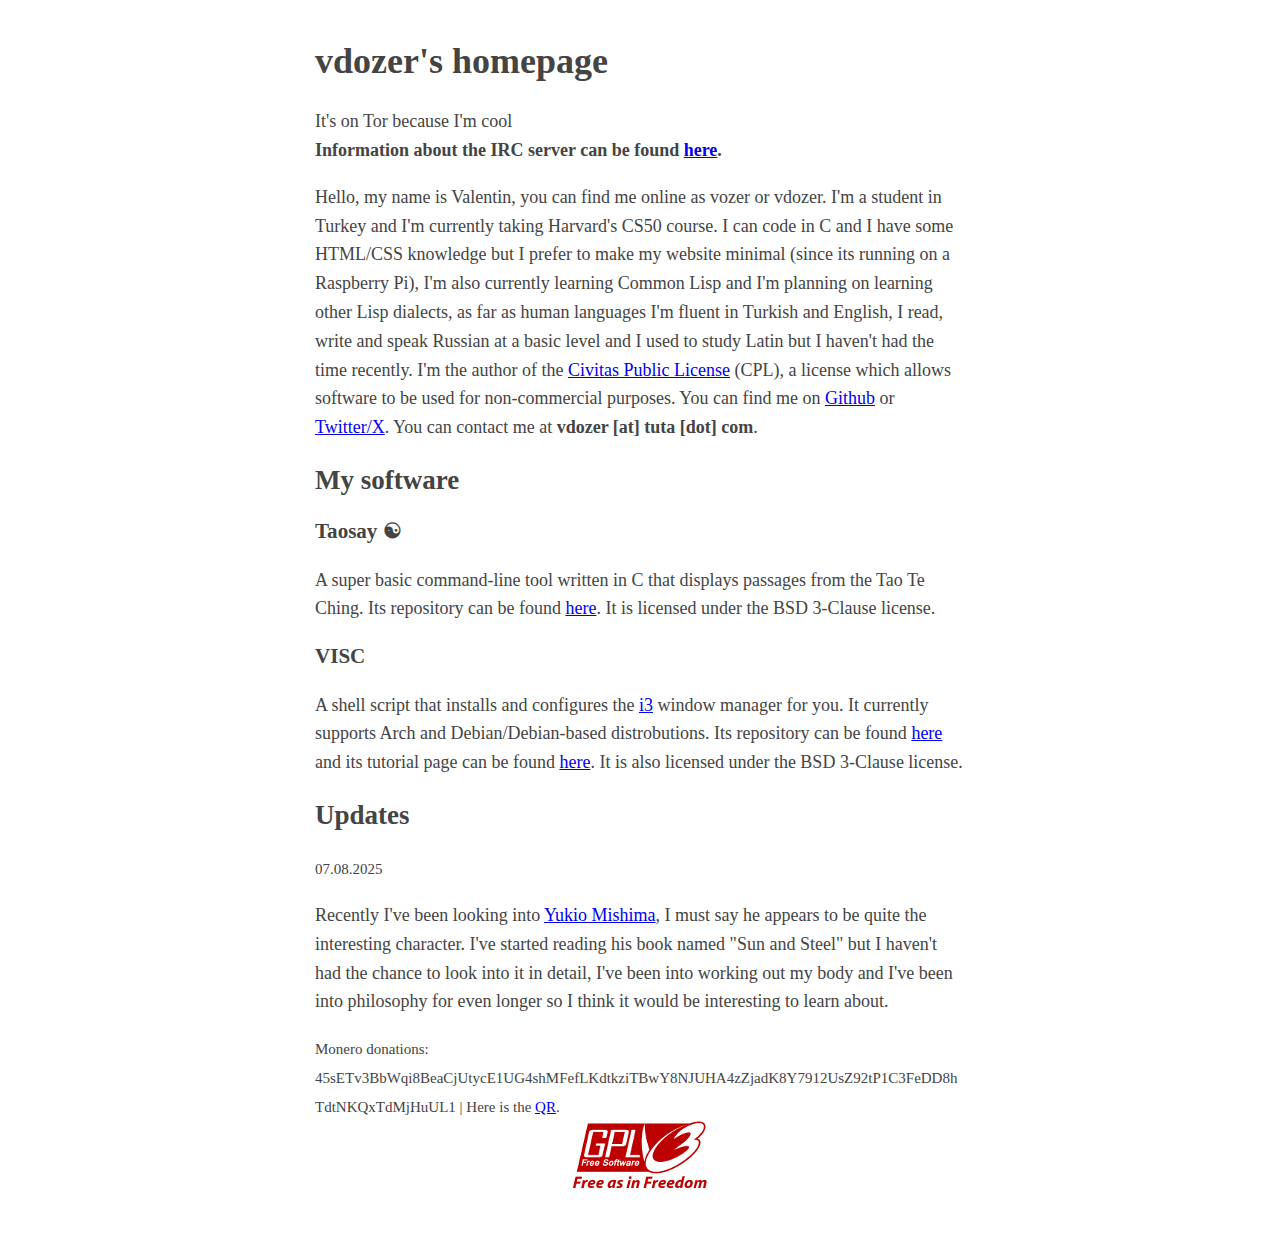
<file: index.html>
<!-- ☦ -->
<!DOCTYPE html>
<html>
  <head>
	<meta charset="utf-8"><meta name="viewport" content="width=device-width, initial-scale=1">
	<title>vdozer</title>
	<link rel="stylesheet" href="styles/styles.css">
	<link rel="icon" href="images/favicon.png" type="image/x-icon">
	<meta name="description" content="vdozer's personal website.">
  </head>
  <body>
	<h1>vdozer's homepage</h1>
	<aside>It's on Tor because I'm cool</aside>
	<aside><b>Information about the IRC server can be found <a href="irc/index.html">here</a>.</b><aside>
	<p>Hello, my name is Valentin, you can find me online as vozer or vdozer. I'm a student in Turkey and I'm currently taking Harvard's CS50 course. I can code in C and I have some HTML/CSS knowledge but I prefer to make my website minimal (since its running on a Raspberry Pi), I'm also currently learning Common Lisp and I'm planning on learning other Lisp dialects, as far as human languages I'm fluent in Turkish and English, I read, write and speak Russian at a basic level and I used to study Latin but I haven't had the time recently. I'm the author of the <a href="https://github.com/vdozer/Civitas-Public-License">Civitas Public License</a> (CPL), a license which allows software to be used for non-commercial purposes. You can find me on <a href="https://github.com/vdozer">Github</a> or <a href="https://x.com/vdozerr">Twitter/X</a>. You can contact me at <b>vdozer [at] tuta [dot] com</b>.</p>
	<h2>My software</h2>
	<h3>Taosay ☯︎</h3>
	<p>A super basic command-line tool written in C that displays passages from the Tao Te Ching. Its repository can be found <a href="https://github.com/vdozer/Taosay">here</a>. It is licensed under the BSD 3-Clause license.</p>
	<h3>VISC</h3>
	<p>A shell script that installs and configures the <a href="https://i3wm.org">i3</a> window manager for you. It currently supports Arch and Debian/Debian-based distrobutions. Its repository can be found <a href="https://github.com/vdozer/VISC">here</a> and its tutorial page can be found <a href="VISC/index.html">here</a>. It is also licensed under the BSD 3-Clause license.</p>
	<h2>Updates</h2>
	<small>07.08.2025</small>
	<p>Recently I've been looking into <a href="https://en.wikipedia.org/wiki/Yukio_Mishima">Yukio Mishima</a>, I must say he appears to be quite the interesting character. I've started reading his book named "Sun and Steel" but I haven't had the chance to look into it in detail, I've been into working out my body and I've been into philosophy for even longer so I think it would be interesting to learn about.</p>
	<small style="word-wrap: break-word; white-space: normal;">
    Monero donations: 45sETv3BbWqi8BeaCjUtycE1UG4shMFefLKdtkziTBwY8NJUHA4zZjadK8Y7912UsZ92tP1C3FeDD8hTdtNKQxTdMjHuUL1 | Here is the <a href="images/qr.png">QR</a>.
	<br>
	<center><a href="https://www.gnu.org/licenses/gpl-3.0.en.html"><img src="images/gplv3-with-text-136x68.png" alt="GPLv3 logo"></a></center>
</small>
  </body>
</html>
</file>
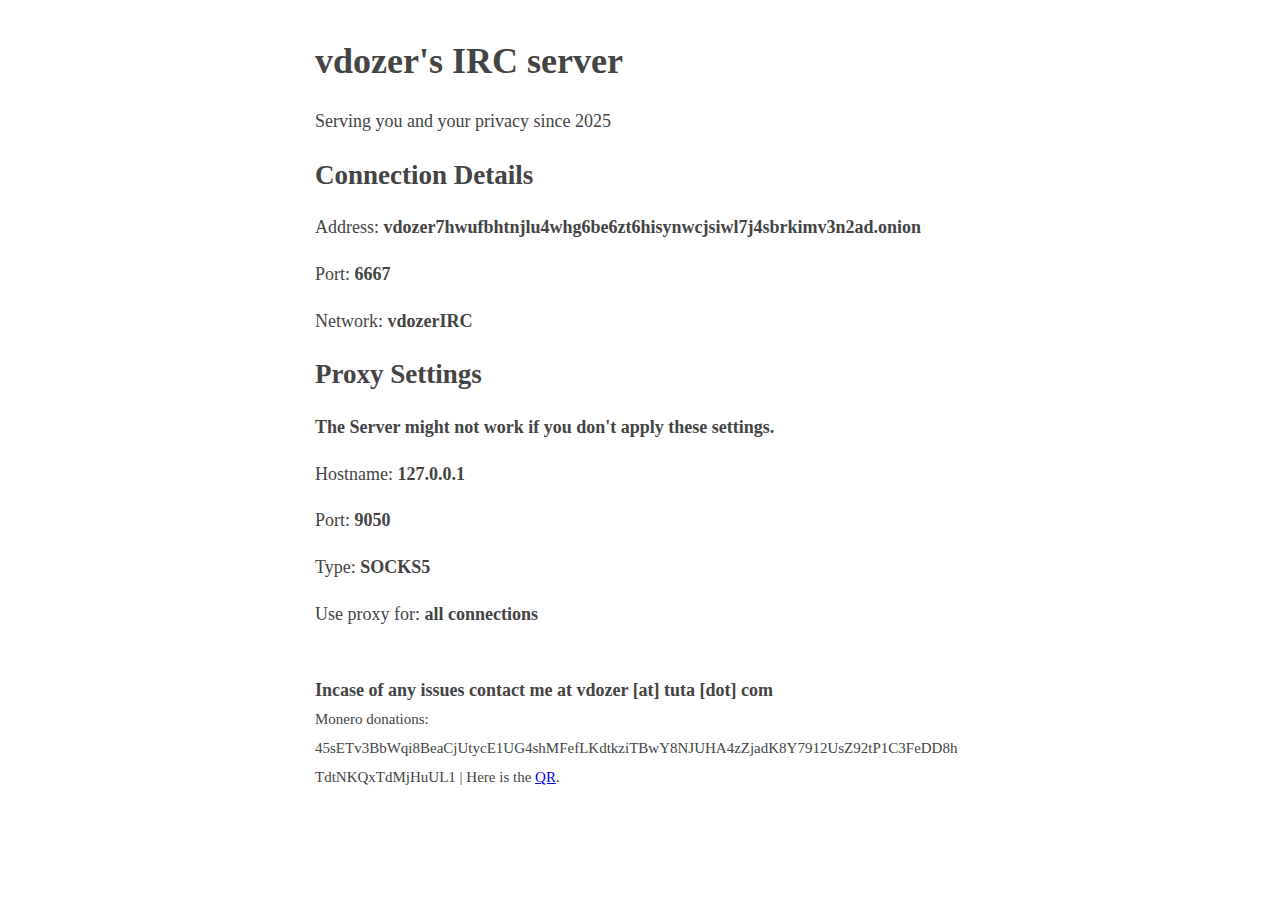
<file: irc/index.html>
<!DOCTYPE html>
<html lang="en">
<head>
<meta charset="UTF-8">
<title>IRC</title>
<meta name="viewport" content="width=device-width, initial-scale=1">
<link rel="stylesheet" href="/styles/styles.css">
<link rel="icon" href="/images/favicon.png" type="image/x-icon">
<meta name="description" content="Information about vdozer's IRC server">
</head>

<body>
<h1>vdozer's IRC server</h1>
<aside>Serving you and your privacy since 2025</aside>

<h2>Connection Details</h2>
<p>Address: <b>vdozer7hwufbhtnjlu4whg6be6zt6hisynwcjsiwl7j4sbrkimv3n2ad.onion</b></p>
<p>Port: <b>6667</b></p>
<p>Network: <b>vdozerIRC</b></p>

<h2>Proxy Settings</h2>
<b>The Server might not work if you don't apply these settings.</b>
<p>Hostname: <b>127.0.0.1</b></p>
<p>Port: <b>9050</b></p>
<p>Type: <b>SOCKS5</b></p>
<p>Use proxy for: <b>all connections</b></p>
<br>
<b>Incase of any issues contact me at vdozer [at] tuta [dot] com</b>
<br>
<small style="word-wrap: break-word; white-space: normal;">
    Monero donations: 45sETv3BbWqi8BeaCjUtycE1UG4shMFefLKdtkziTBwY8NJUHA4zZjadK8Y7912UsZ92tP1C3FeDD8hTdtNKQxTdMjHuUL1 | Here is the <a href="/images/qr.png">QR</a>.
</body>
</html>
</file>
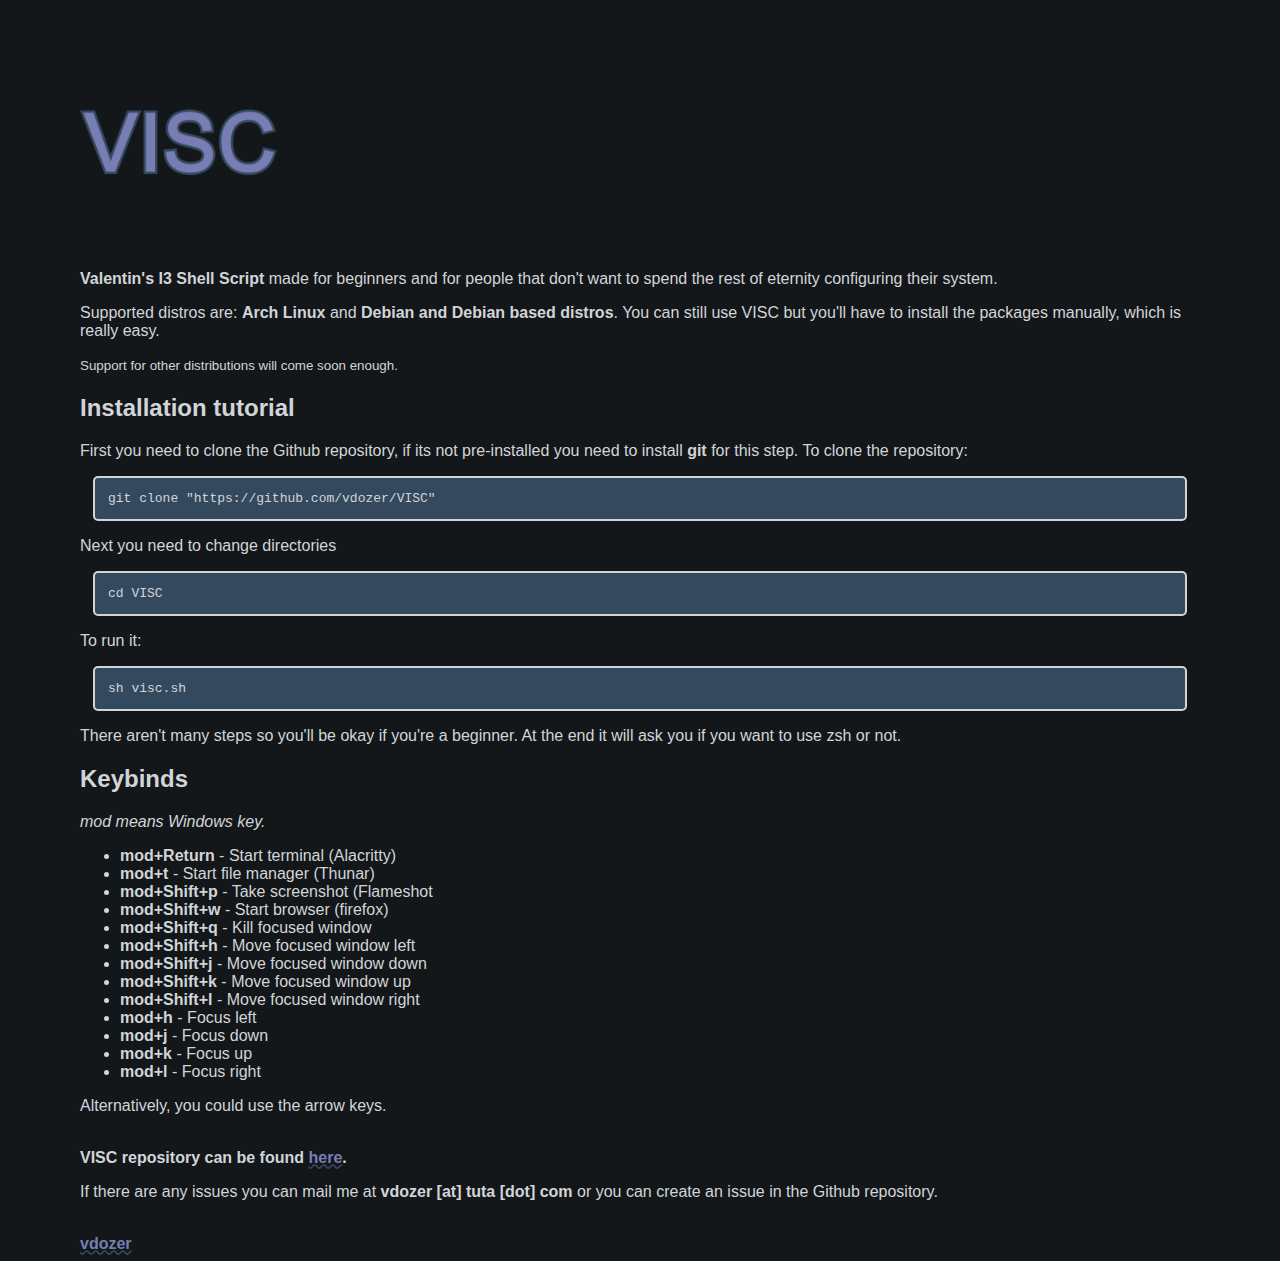
<file: VISC/index.html>
<!doctype html>
<html lang=en>
<head>
<meta charset=UTF-8 />
<meta name=viewport content="width=device-width, initial-scale=1.0" />
<title>VISC</title>
<link rel=stylesheet href="/styles/visc.css"/>
<link rel=icon href="/images/visc.png"/>
</head>
<body>
<header>
<img src="/images/visc.png" alt="VISC logo" height=200 width=200>
</header>
<main>
<p><b>Valentin's I3 Shell Script</b> made for beginners and for people that don't want to spend the rest of eternity configuring their system.</p>
<p>Supported distros are: <b>Arch Linux</b> and <b>Debian and Debian based distros</b>. You can still use VISC but you'll have to install the packages manually, which is really easy.</p>
<small>Support for other distributions will come soon enough.</small>
<h2>Installation tutorial</h2>
<p>First you need to clone the Github repository, if its not pre-installed you need to install <b>git</b> for this step. To clone the repository:</p>
<pre>git clone "https://github.com/vdozer/VISC"</pre>
<p>Next you need to change directories</p>
<pre>cd VISC</pre>
<p>To run it:</p>
<pre>sh visc.sh</pre>
<p>There aren't many steps so you'll be okay if you're a beginner. At the end it will ask you if you want to use zsh or not.</p>
<h2>Keybinds</h2>
<p><em>mod means Windows key.</em></p>
<ul>
<b><li><span class=mod>mod+Return</span></b> - Start terminal (Alacritty)</li>
<b><li><span class=mod>mod+t</span></b> - Start file manager (Thunar)</li>
<b><li><span class=mod>mod+Shift+p</span></b> - Take screenshot (Flameshot</li>
<b><li><span class=mod>mod+Shift+w</span></b> - Start browser (firefox)</li>
<b><li><span class=mod>mod+Shift+q</span></b> - Kill focused window</li>
<b><li><span class=mod>mod+Shift+h</span></b> - Move focused window left</li>
<b><li><span class=mod>mod+Shift+j</span></b> - Move focused window down</li>
<b><li><span class=mod>mod+Shift+k</span></b> - Move focused window up</li>
<b><li><span class=mod>mod+Shift+l</span></b> - Move focused window right</li>
<b><li><span class=mod>mod+h</span></b> - Focus left</li>
<b><li><span class=mod>mod+j</span></b> - Focus down</li>
<b><li><span class=mod>mod+k</span></b> - Focus up</li>
<b><li><span class=mod>mod+l</span></b> - Focus right</li>
</ul>
<p>Alternatively, you could use the arrow keys.</p>
<br>
<b>VISC repository can be found <a href=https://github.com/vdozer/VISC>here</a>.</b>
<p>If there are any issues you can mail me at <b>vdozer [at] tuta [dot] com</b> or you can create an issue in the Github repository.</p>
<br>
</main>
<footer>
<b><a href=http://vdozer5fizon6citkrh6zq6ax3fkmi6f3f2siwnaj6wdnjrspl5q2kid.onion/>vdozer</a></b>
</footer>
</div>
</body>
</html>
</file>
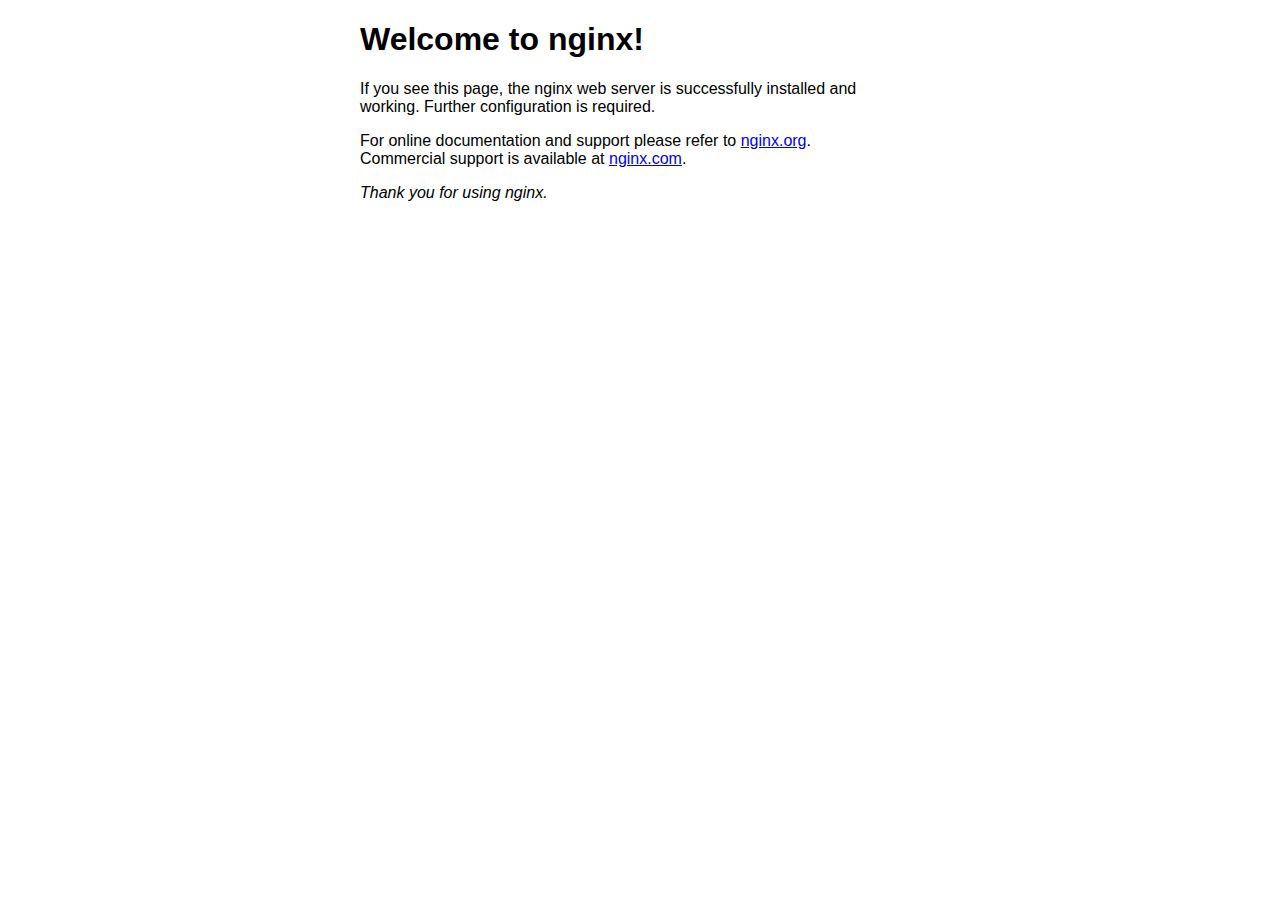
<file: .index.nginx-debian.html>
<!DOCTYPE html>
<html>
<head>
<title>Welcome to nginx!</title>
<style>
html { color-scheme: light dark; }
body { width: 35em; margin: 0 auto;
font-family: Tahoma, Verdana, Arial, sans-serif; }
</style>
</head>
<body>
<h1>Welcome to nginx!</h1>
<p>If you see this page, the nginx web server is successfully installed and
working. Further configuration is required.</p>

<p>For online documentation and support please refer to
<a href="http://nginx.org/">nginx.org</a>.<br/>
Commercial support is available at
<a href="http://nginx.com/">nginx.com</a>.</p>

<p><em>Thank you for using nginx.</em></p>
</body>
</html>
</file>
<file: styles/styles.css>
body{margin:40px
auto;max-width:650px;line-height:1.6;font-size:18px;color:#444;padding:0
10px}h1,h2,h3{line-height:1.2}
</file>
<file: styles/visc.css>
body {
	font-family: Arial, sans-serif;
	background: #14171a;
	color: #d1d5d8;
	margin-left: 80px;
	margin-right: 80px;
	margin-top: 50px;
}

a {
	color: #787eb3;
	text-decoration: #34495e wavy underline;
}

pre {
	border: 2px solid #d1d5d8;
	border-radius: 5px ;
	padding: 1em ;
	margin: 1em ;
	white-space: pre-wrap;
	background: #34495e;
}
</file>
